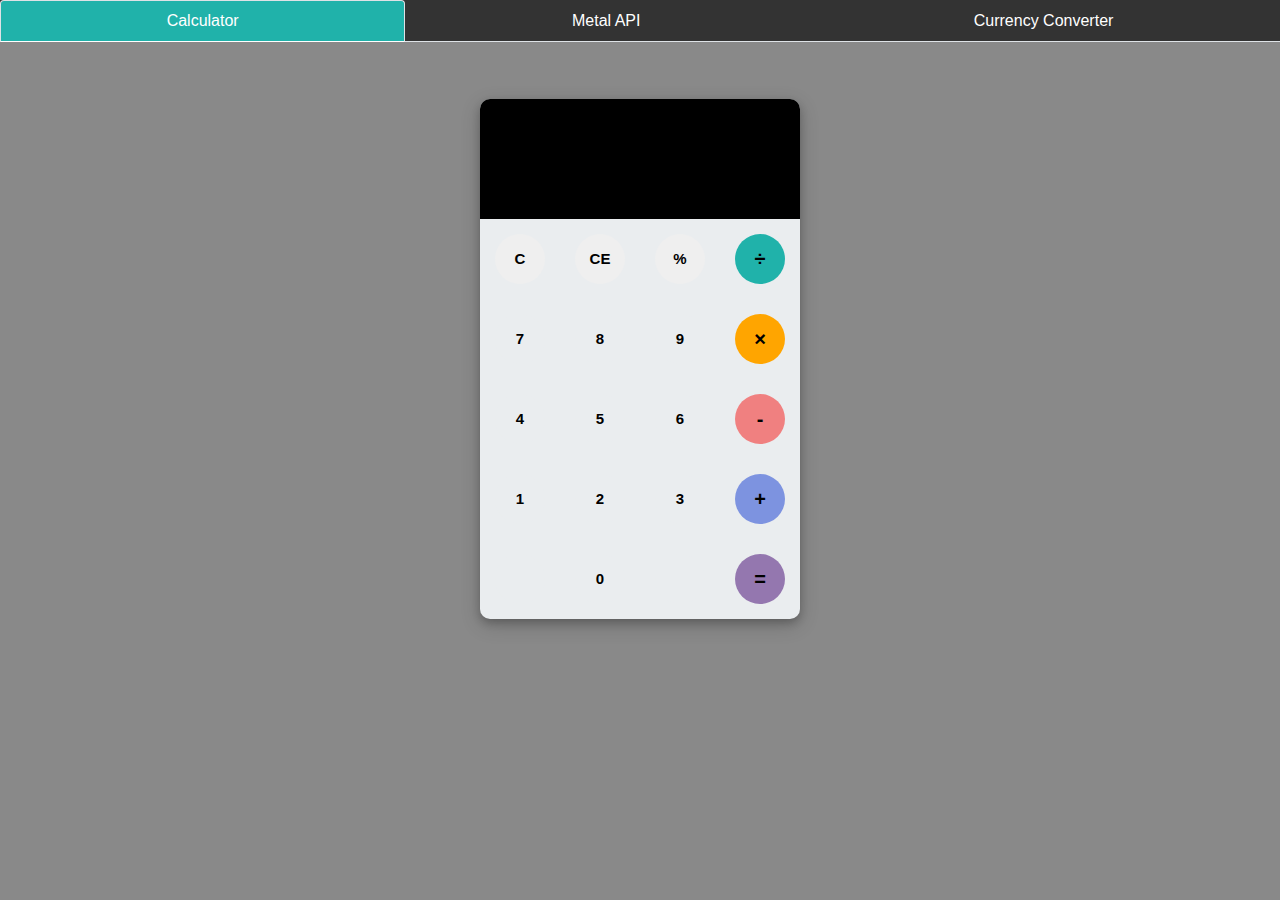
<file: Final_work/index.html>
<!DOCTYPE html>
<html lang="en">
<head>
    <meta charset="UTF-8">
    <title>The Calculator</title>
    <link rel="stylesheet" href="https://maxcdn.bootstrapcdn.com/bootstrap/4.5.2/css/bootstrap.min.css">
    <script src="https://ajax.googleapis.com/ajax/libs/jquery/3.5.1/jquery.min.js"></script>
    <script src="https://cdnjs.cloudflare.com/ajax/libs/popper.js/1.16.0/umd/popper.min.js"></script>
    <script src="https://maxcdn.bootstrapcdn.com/bootstrap/4.5.2/js/bootstrap.min.js"></script>
    <link rel="stylesheet" href="style.css"></head>

<body>

    <ul class="nav nav-tabs justify-content-center nav-fill text-light">
        <li class="nav-item">
          <a class="nav-link active" data-toggle="tab" href="#calculator-tab">Calculator</a>
        </li>
        <li class="nav-item">
          <a class="nav-link" data-toggle="tab" href="#metal-api">Metal API</a>
        </li>
        <li class="nav-item">
          <a class="nav-link" data-toggle="tab" href="#currency-converter">Currency Converter</a>
        </li>
      </ul>
      
      <div class="tab-content">
        <div id="calculator-tab" class="tab-pane fade show active">
            <div id="container">
                <div id="calculator">
                    <div id="result">
                        <div id="history">
                            <p id="history-value"></p>
                        </div>
                        <div id="output">
                            <p id="output-value"></p>
                        </div>
                    </div>
                    <div id="keyboard">
                        <button class="operator" id="clear">C</button>
                        <button class="operator" id="backspace">CE</button>
                        <button class="operator" id="%">%</button>
                        <button class="operator" id="÷">&#247;</button>
                        <button class="number" id="7">7</button>
                        <button class="number" id="8">8</button>
                        <button class="number" id="9">9</button>
                        <button class="operator" id="×">&times;</button>
                        <button class="number" id="4">4</button>
                        <button class="number" id="5">5</button>
                        <button class="number" id="6">6</button>
                        <button class="operator" id="-">-</button>
                        <button class="number" id="1">1</button>
                        <button class="number" id="2">2</button>
                        <button class="number" id="3">3</button>
                        <button class="operator" id="+">+</button>
                        <button class="empty" id="empty"></button>
                        <button class="number" id="0">0</button>
                        <button class="empty" id="empty"></button>
                        <button class="operator" id="=">=</button>
                    </div>
                </div>
            </div>
        </div>
        <div id="metal-api" class="tab-pane fade">
            <div class="container">
                <div class="row justify-content-center" >
                    <div class="col-lg-6 col-md-8 col-sm-10"></div>
                        <table id="metal-table" class="table table-stripped mt-5 bg-light">
                            <tbody>
                            <tr id="timestamp"></tr>
                            <tr id="gold">
                                <td class="metal-name">Gold</td>
                            </tr>
                            <tr id="silver">
                                <td class="metal-name">Silver</td>
                            </tr>
                            <tr id="platinum">
                                <td class="metal-name">Platinum</td>
                            </tr>
                            <tr id="palladium">
                                <td class="metal-name">Palladium</td>
                            </tr>
                            <tr id="information">
                              <td colspan = "2">* Base price in USD ($). Base Weight: 1 Troy Ounce (toz)</td>
                            </tr>
                            </tbody>
                        </table>
                    </div>
                </div>
          </div>
        <div id="currency-converter" class="tab-pane fade">
          <div class="container">
                <div class="row justify-content-center">
                  <div class="col-lg-6 col-md-8 col-sm-10">
                    <div class="card mt-5">
                      <div class="card-body">
                        <form>
                          <div class="form-group">
                            <label for="amount">Enter amount in MAURITIAN RUPEE (MUR):</label>
                            <input type="number" class="form-control" id="amount" name="amount">
                          </div>
                          <div class="form-group">
                            <label for="currency">Select currency to convert to:</label>
                            <select class="form-control" id="currency" name="currency">
                                <option value="AUD">Australian Dollar (AUD)</option>
                                <option value="USD">U.S Dollar (USD)</option>
                                <option value="CAD">Canadian Dollar (CAD)</option>
                                <option value="EUR">Euro (EUR)</option>
                                <option value="GBP">British Pound (GBP)</option>
                                <option value="JPY">Japanese Yen (JPY)</option>
                            </select>
                          </div>
                          <button type="button" class="btn btn-primary btn-style" onclick="convertCurrency()">Convert</button>
                        </form>
                        <div class="mt-3">
                          <p id="result-currency"></p>
                        </div>
                      </div>
                    </div>
                  </div>
                </div>
          </div>
        </div>
      </div> 
    
    <script src="main.js"></script>
</body>
</html>
</file>
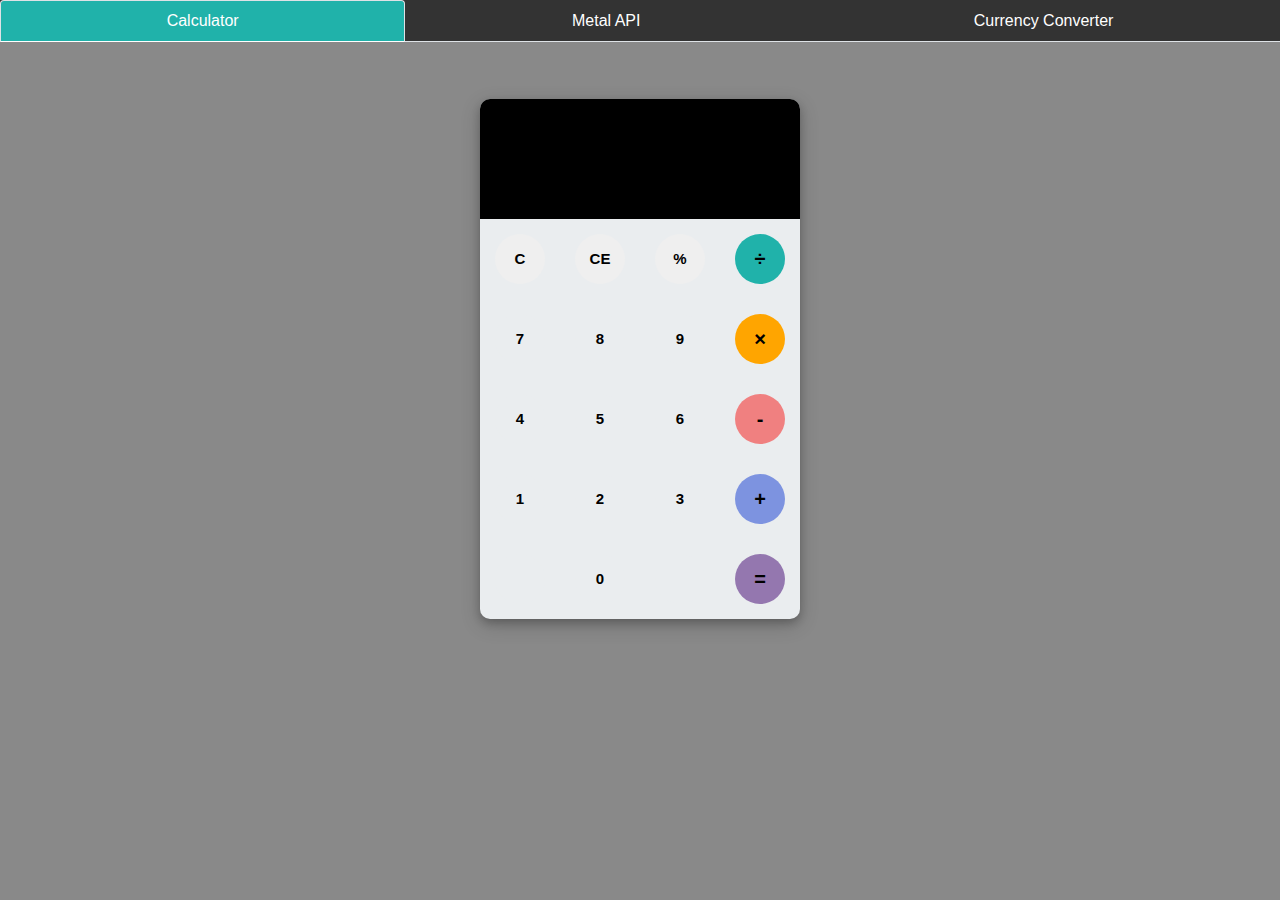
<file: Work In Progress/index.html>
<!DOCTYPE html>
<html lang="en">
<head>
    <meta charset="UTF-8">
    <title>The Calculator</title>
    <link rel="stylesheet" href="https://maxcdn.bootstrapcdn.com/bootstrap/4.5.2/css/bootstrap.min.css">
    <script src="https://ajax.googleapis.com/ajax/libs/jquery/3.5.1/jquery.min.js"></script>
    <script src="https://cdnjs.cloudflare.com/ajax/libs/popper.js/1.16.0/umd/popper.min.js"></script>
    <script src="https://maxcdn.bootstrapcdn.com/bootstrap/4.5.2/js/bootstrap.min.js"></script>
    <link rel="stylesheet" href="style.css"></head>

<body>

    <ul class="nav nav-tabs justify-content-center nav-fill text-light">
        <li class="nav-item">
          <a class="nav-link active" data-toggle="tab" href="#calculator-tab">Calculator</a>
        </li>
        <li class="nav-item">
          <a class="nav-link" data-toggle="tab" href="#metal-api">Metal API</a>
        </li>
        <li class="nav-item">
          <a class="nav-link" data-toggle="tab" href="#currency-converter">Currency Converter</a>
        </li>
      </ul>
      
      <div class="tab-content">
        <div id="calculator-tab" class="tab-pane fade show active">
            <div id="container">
                <div id="calculator">
                    <div id="result">
                        <div id="history">
                            <p id="history-value"></p>
                        </div>
                        <div id="output">
                            <p id="output-value"></p>
                        </div>
                    </div>
                    <div id="keyboard">
                        <button class="operator" id="clear">C</button>
                        <button class="operator" id="backspace">CE</button>
                        <button class="operator" id="%">%</button>
                        <button class="operator" id="÷">&#247;</button>
                        <button class="number" id="7">7</button>
                        <button class="number" id="8">8</button>
                        <button class="number" id="9">9</button>
                        <button class="operator" id="×">&times;</button>
                        <button class="number" id="4">4</button>
                        <button class="number" id="5">5</button>
                        <button class="number" id="6">6</button>
                        <button class="operator" id="-">-</button>
                        <button class="number" id="1">1</button>
                        <button class="number" id="2">2</button>
                        <button class="number" id="3">3</button>
                        <button class="operator" id="+">+</button>
                        <button class="empty" id="empty"></button>
                        <button class="number" id="0">0</button>
                        <button class="empty" id="empty"></button>
                        <button class="operator" id="=">=</button>
                    </div>
                </div>
            </div>
        </div>
        <div id="metal-api" class="tab-pane fade">
            <div class="container">
                <div class="row justify-content-center" >
                    <div class="col-lg-6 col-md-8 col-sm-10"></div>
                        <table id="metal-table" class="table table-stripped mt-5 bg-light">
                            <tbody>
                            <tr id="timestamp"></tr>
                            <tr id="gold">
                                <td class="metal-name">Gold</td>
                            </tr>
                            <tr id="silver">
                                <td class="metal-name">Silver</td>
                            </tr>
                            <tr id="platinum">
                                <td class="metal-name">Platinum</td>
                            </tr>
                            <tr id="palladium">
                                <td class="metal-name">Palladium</td>
                            </tr>
                            </tbody>
                        </table>
                    </div>
                </div>
          </div>
        <div id="currency-converter" class="tab-pane fade">
          <div class="container">
                <div class="row justify-content-center">
                  <div class="col-lg-6 col-md-8 col-sm-10">
                    <div class="card mt-5">
                      <div class="card-body">
                        <form>
                          <div class="form-group">
                            <label for="amount">Enter amount in MAURITIAN RUPEE (MUR):</label>
                            <input type="number" class="form-control" id="amount" name="amount">
                          </div>
                          <div class="form-group">
                            <label for="currency">Select currency to convert to:</label>
                            <select class="form-control" id="currency" name="currency">
                                <option value="AUD">Australian Dollar (AUD)</option>
                                <option value="USD">U.S Dollar (USD)</option>
                                <option value="CAD">Canadian Dollar (CAD)</option>
                                <option value="EUR">Euro (EUR)</option>
                                <option value="GBP">British Pound (GBP)</option>
                                <option value="JPY">Japanese Yen (JPY)</option>
                            </select>
                          </div>
                          <button type="button" class="btn btn-primary btn-style" onclick="convertCurrency()">Convert</button>
                        </form>
                        <div class="mt-3">
                          <p id="result-currency"></p>
                        </div>
                      </div>
                    </div>
                  </div>
                </div>
          </div>
        </div>
      </div> 
    
    <script src="main.js"></script>
</body>
</html>
</file>
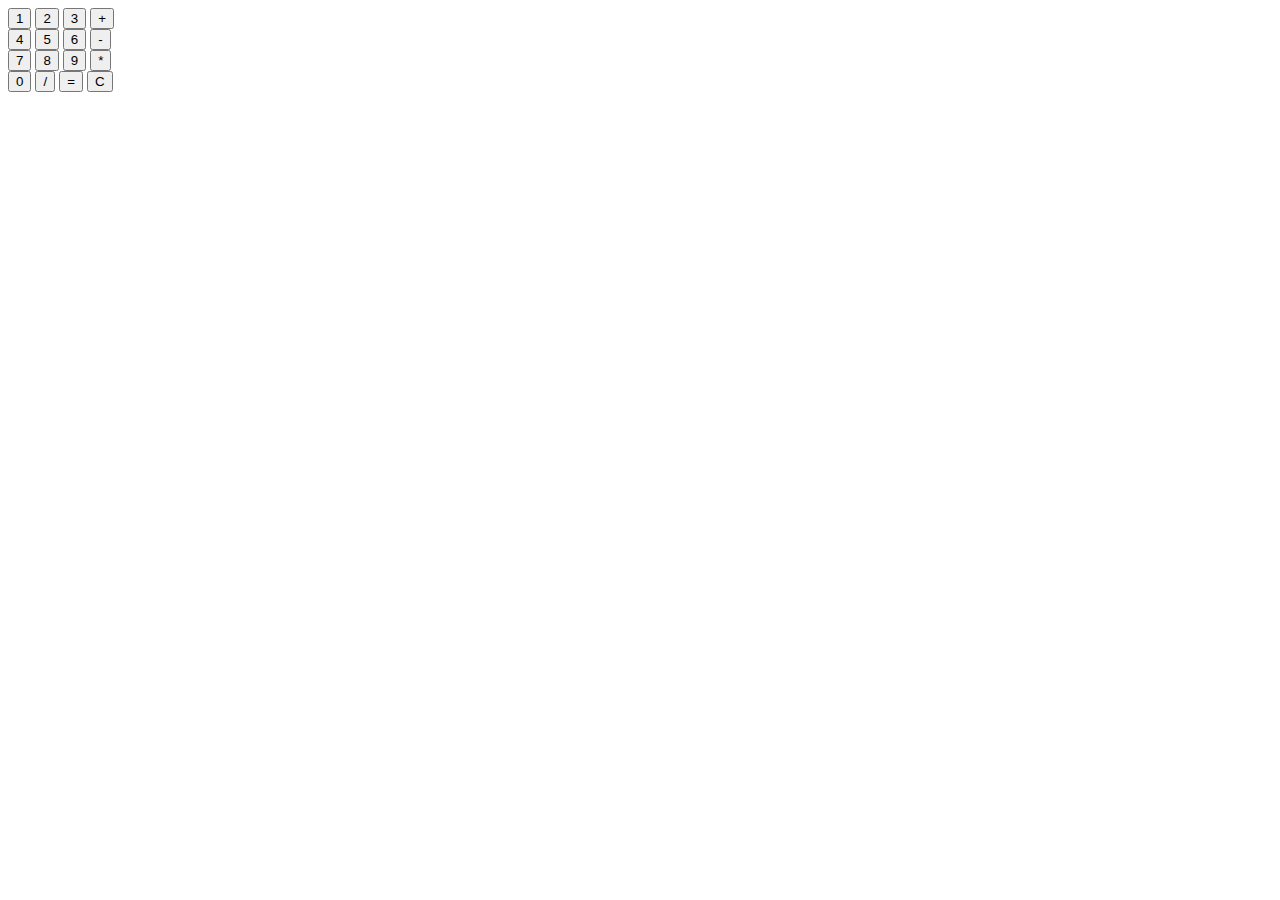
<file: testcalc.html>
<!DOCTYPE html>
<html>
<head>
  <title>JavaScript Calculator</title>
</head>
<body>
    <div id="calculator">
        <div id="result"></div>
        <div>
          <button class="number">1</button>
          <button class="number">2</button>
          <button class="number">3</button>
          <button class="operator">+</button>
        </div>
        <div>
          <button class="number">4</button>
          <button class="number">5</button>
          <button class="number">6</button>
          <button class="operator">-</button>
        </div>
        <div>
          <button class="number">7</button>
          <button class="number">8</button>
          <button class="number">9</button>
          <button class="operator">*</button>
        </div>
        <div>
          <button class="number">0</button>
          <button class="operator">/</button>
          <button id="equals">=</button>
          <button id="clear">C</button>
        </div>
      </div>
      

  <script src="calculator.js"></script>
</body>
</html>
</file>
<file: Final_work/style.css>
body{
	font-family: 'Open Sans',sans-serif;
	background-color: rgb(137, 137, 137);
}

#container{
	margin: 20px auto;	
}

a, a:hover, a:active{
    color: white;
}

.nav-tabs{
    background: #333 !important;
}

.nav-tabs .nav-item.show .nav-link, .nav-tabs .nav-link.active{
    background: #20b2aa;
    color: white;
}

.nav-tabs .nav-link:focus, .nav-tabs .nav-link:hover{
    border: none;
    background: #20b2aa;
    color: white;
}

#calculator{
	width: 320px;
	height: 520px;
	background-color: #eaedef;
	margin: 0 auto;
	top: 37px;
	position: relative;
	border-radius: 10px;
	box-shadow: 0 4px 8px 0 rgba(0, 0, 0, 0.2), 0 6px 20px 0 rgba(0, 0, 0, 0.19);
}

#result{
	height: 120px;
    background: black;
    color: #21d406;
    border-radius: 10px 10px 0 0;
}

#history{
	text-align: right;
	height: 20px;
	margin: 0 20px;
	padding-top: 20px;
	font-size: 15px;
	color: #919191;
}
#output{
	text-align: right;
	height: 60px;
	margin: 10px 20px;
	font-size: 30px;
}
#keyboard{
	height: 400px;
}
.operator, .number, .empty{
	width: 50px;
	height: 50px;
	margin: 15px;
	float: left;
	border-radius: 50%;
	border-width: 0;
	font-weight: bold;
	font-size: 15px;
}
.number, .empty{
	background-color: #eaedef;
}

.number:hover, .operator:hover{
    background: #ccc;
}

.number, .operator{
	cursor: pointer;
}
.operator:active, .number:active{
	font-size: 13px;
}
.operator:focus, .number:focus, .empty:focus{
	outline: 0;
}
button:nth-child(4){
	font-size: 20px;
	background-color: #20b2aa;
}

#silver td{
    color: #20b2aa;
}

button:nth-child(8){
	font-size: 20px;
	background-color: #ffa500;
}

#gold td{
    color: #ffa500;
}

button:nth-child(12){
	font-size: 20px;
	background-color: #f08080;
}

#platinum td{
    color: #f08080;
}

button:nth-child(16){
	font-size: 20px;
	background-color: #7d93e0;
}

#palladium td{
    color: #7d93e0;
}

button:nth-child(20){
	font-size: 20px;
	background-color: #9477af;
}

.btn-style{
    background: #f08080;
    border: none;
    outline: none;
}

.btn-style:hover{
    background: #ccc;
    color: #333;
}

tr{
    text-align: center;
    font-weight: 700;
}

#metal-table, .card{
    border-radius: 10px;
}

#result-currency{
    font-weight: 700;
    font-size: 20px;
}

#information td{
	text-align: right;
	font-weight: 300;
	font-size: 10px;
}
</file>
<file: Work In Progress/style.css>
body{
	font-family: 'Open Sans',sans-serif;
	background-color: rgb(137, 137, 137);
}

#container{
	margin: 20px auto;	
}

a, a:hover, a:active{
    color: white;
}

.nav-tabs{
    background: #333 !important;
}

.nav-tabs .nav-item.show .nav-link, .nav-tabs .nav-link.active{
    background: #20b2aa;
    color: white;
}

.nav-tabs .nav-link:focus, .nav-tabs .nav-link:hover{
    border: none;
    background: #20b2aa;
    color: white;
}

#calculator{
	width: 320px;
	height: 520px;
	background-color: #eaedef;
	margin: 0 auto;
	top: 37px;
	position: relative;
	border-radius: 10px;
	box-shadow: 0 4px 8px 0 rgba(0, 0, 0, 0.2), 0 6px 20px 0 rgba(0, 0, 0, 0.19);
}

#result{
	height: 120px;
    background: black;
    color: #21d406;
    border-radius: 10px 10px 0 0;
}

#history{
	text-align: right;
	height: 20px;
	margin: 0 20px;
	padding-top: 20px;
	font-size: 15px;
	color: #919191;
}
#output{
	text-align: right;
	height: 60px;
	margin: 10px 20px;
	font-size: 30px;
}
#keyboard{
	height: 400px;
}
.operator, .number, .empty{
	width: 50px;
	height: 50px;
	margin: 15px;
	float: left;
	border-radius: 50%;
	border-width: 0;
	font-weight: bold;
	font-size: 15px;
}
.number, .empty{
	background-color: #eaedef;
}

.number:hover, .operator:hover{
    background: #ccc;
}

.number, .operator{
	cursor: pointer;
}
.operator:active, .number:active{
	font-size: 13px;
}
.operator:focus, .number:focus, .empty:focus{
	outline: 0;
}
button:nth-child(4){
	font-size: 20px;
	background-color: #20b2aa;
}

#silver td{
    color: #20b2aa;
}

button:nth-child(8){
	font-size: 20px;
	background-color: #ffa500;
}

#gold td{
    color: #ffa500;
}

button:nth-child(12){
	font-size: 20px;
	background-color: #f08080;
}

#platinum td{
    color: #f08080;
}

button:nth-child(16){
	font-size: 20px;
	background-color: #7d93e0;
}

#palladium td{
    color: #7d93e0;
}

button:nth-child(20){
	font-size: 20px;
	background-color: #9477af;
}

.btn-style{
    background: #f08080;
    border: none;
    outline: none;
}

.btn-style:hover{
    background: #ccc;
    color: #333;
}

tr{
    text-align: center;
    font-weight: 700;
}

#metal-table, .card{
    border-radius: 10px;
}

#result-currency{
    font-weight: 700;
    font-size: 20px;
}
</file>
